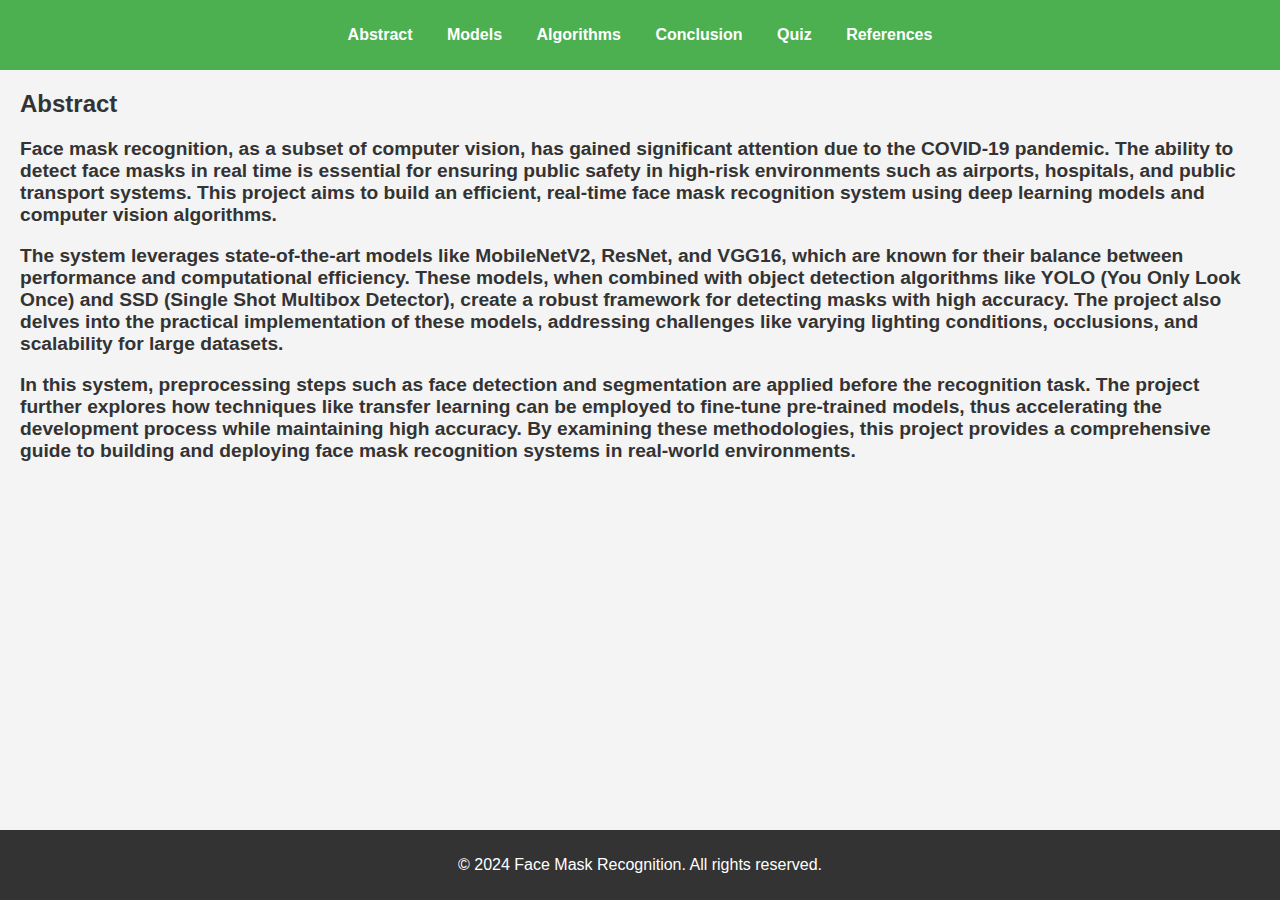
<file: index.html>
<!DOCTYPE html>
<html lang="en">
  <head>
    <meta charset="UTF-8" />
    <meta name="viewport" content="width=device-width, initial-scale=1.0" />
    <meta http-equiv="X-UA-Compatible" content="ie=edge" />
    <title>Abstract - Face Mask Recognition</title>
    <link rel="stylesheet" href="styles.css" />
  </head>
  <body>
    <header>
      <!-- <h1>Abstract: Face Mask Recognition in Computer Vision</h1> -->
      <nav>
        <ul>
          <li><a href="index.html">Abstract</a></li>
          <li><a href="models.html">Models</a></li>
          <li><a href="algorithms.html">Algorithms</a></li>
          <li><a href="about.html">Conclusion</a></li>
          <li><a href="quiz.html">Quiz</a></li>
          <li><a href="references.html">References</a></li>

          <!-- <li><a href="abstract.html">Abstract</a></li> -->
        </ul>
      </nav>
    </header>

    <section class="abstract">
      <h2>Abstract</h2>
      <p>
        Face mask recognition, as a subset of computer vision, has gained
        significant attention due to the COVID-19 pandemic. The ability to
        detect face masks in real time is essential for ensuring public safety
        in high-risk environments such as airports, hospitals, and public
        transport systems. This project aims to build an efficient, real-time
        face mask recognition system using deep learning models and computer
        vision algorithms.
      </p>
      <p>
        The system leverages state-of-the-art models like MobileNetV2, ResNet,
        and VGG16, which are known for their balance between performance and
        computational efficiency. These models, when combined with object
        detection algorithms like YOLO (You Only Look Once) and SSD (Single Shot
        Multibox Detector), create a robust framework for detecting masks with
        high accuracy. The project also delves into the practical implementation
        of these models, addressing challenges like varying lighting conditions,
        occlusions, and scalability for large datasets.
      </p>
      <p>
        In this system, preprocessing steps such as face detection and
        segmentation are applied before the recognition task. The project
        further explores how techniques like transfer learning can be employed
        to fine-tune pre-trained models, thus accelerating the development
        process while maintaining high accuracy. By examining these
        methodologies, this project provides a comprehensive guide to building
        and deploying face mask recognition systems in real-world environments.
      </p>
    </section>

    <footer>
      <p>&copy; 2024 Face Mask Recognition. All rights reserved.</p>
    </footer>
  </body>
</html>
</file>
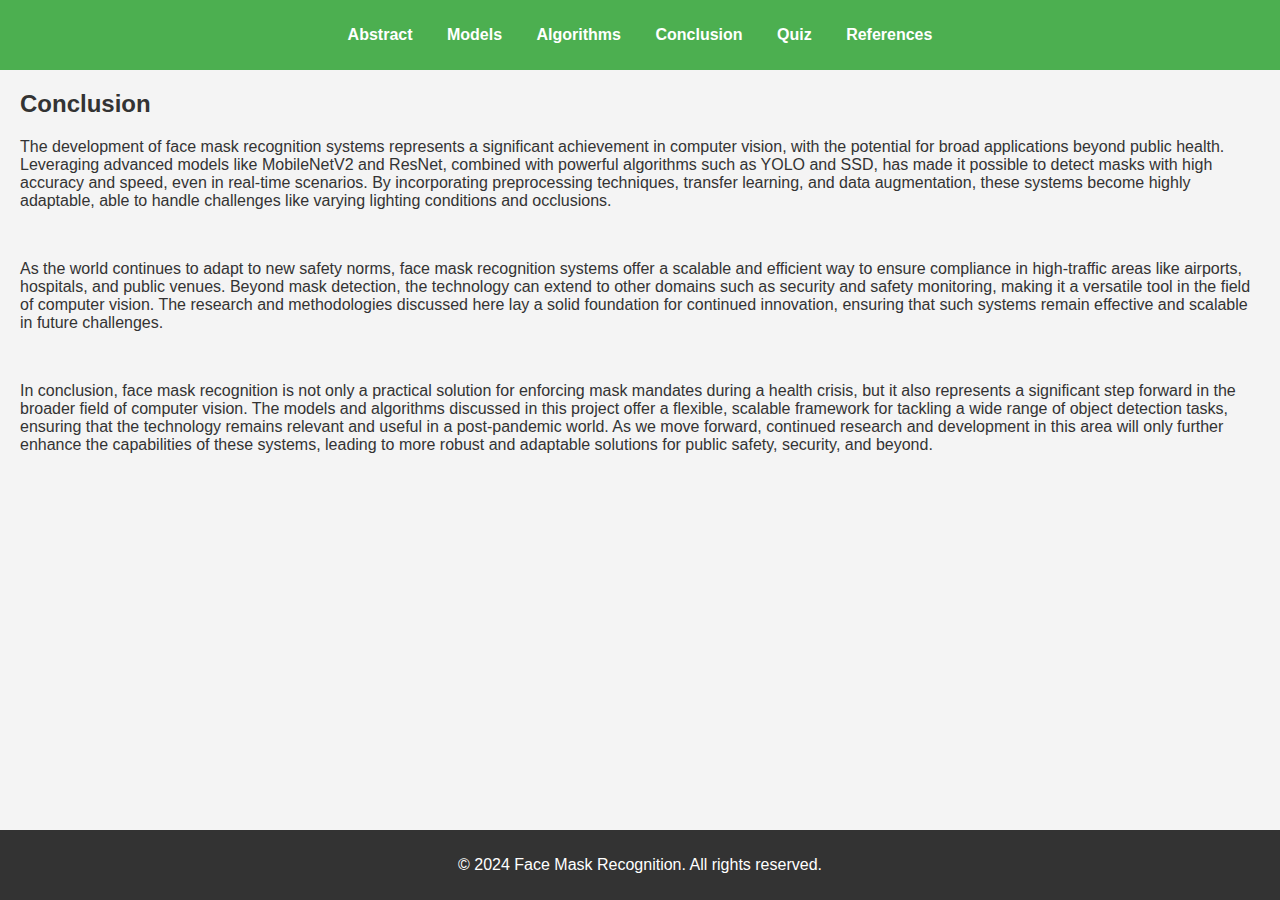
<file: about.html>
<!DOCTYPE html>
<html lang="en">
  <head>
    <meta charset="UTF-8" />
    <meta name="viewport" content="width=device-width, initial-scale=1.0" />
    <meta http-equiv="X-UA-Compatible" content="ie=edge" />
    <title>About This Project</title>
    <link rel="stylesheet" href="styles.css" />
  </head>
  <body>
    <header>
      <!-- <h1>About This Project</h1> -->
      <nav>
        <ul>
          <li><a href="index.html">Abstract</a></li>
          <li><a href="models.html">Models</a></li>
          <li><a href="algorithms.html">Algorithms</a></li>
          <li><a href="about.html">Conclusion</a></li>
          <li><a href="quiz.html">Quiz</a></li>
          <li><a href="references.html">References</a></li>
        </ul>
      </nav>
    </header>

    <section>
      <h2>Conclusion</h2>
      <p>
        The development of face mask recognition systems represents a
        significant achievement in computer vision, with the potential for broad
        applications beyond public health. Leveraging advanced models like
        MobileNetV2 and ResNet, combined with powerful algorithms such as YOLO
        and SSD, has made it possible to detect masks with high accuracy and
        speed, even in real-time scenarios. By incorporating preprocessing
        techniques, transfer learning, and data augmentation, these systems
        become highly adaptable, able to handle challenges like varying lighting
        conditions and occlusions.
      </p>
      <br />
      <p>
        As the world continues to adapt to new safety norms, face mask
        recognition systems offer a scalable and efficient way to ensure
        compliance in high-traffic areas like airports, hospitals, and public
        venues. Beyond mask detection, the technology can extend to other
        domains such as security and safety monitoring, making it a versatile
        tool in the field of computer vision. The research and methodologies
        discussed here lay a solid foundation for continued innovation, ensuring
        that such systems remain effective and scalable in future challenges.
      </p>
      <br />
      <p>
        In conclusion, face mask recognition is not only a practical solution
        for enforcing mask mandates during a health crisis, but it also
        represents a significant step forward in the broader field of computer
        vision. The models and algorithms discussed in this project offer a
        flexible, scalable framework for tackling a wide range of object
        detection tasks, ensuring that the technology remains relevant and
        useful in a post-pandemic world. As we move forward, continued research
        and development in this area will only further enhance the capabilities
        of these systems, leading to more robust and adaptable solutions for
        public safety, security, and beyond.
      </p>
    </section>

    <footer>
      <p>&copy; 2024 Face Mask Recognition. All rights reserved.</p>
    </footer>
  </body>
</html>
</file>
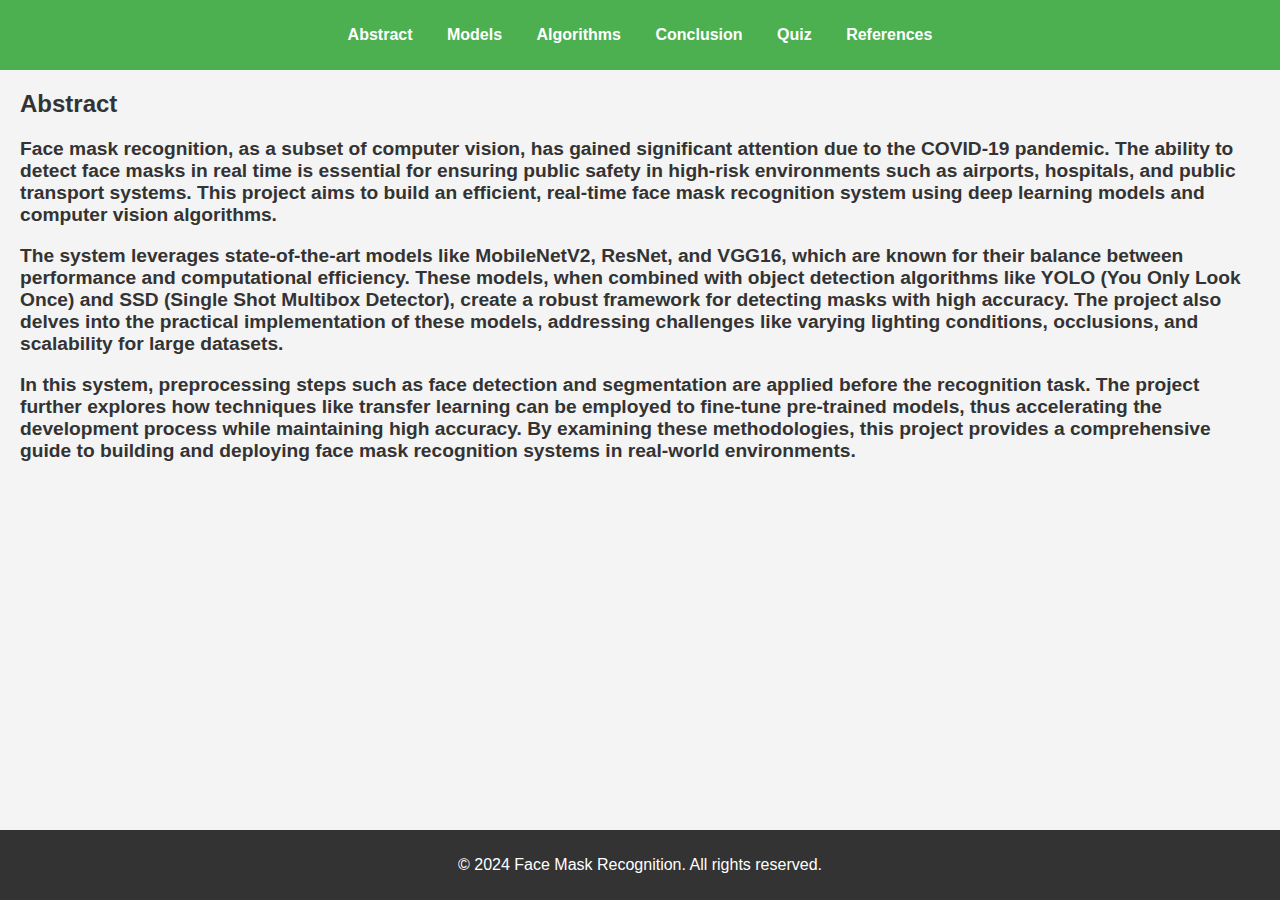
<file: abstract.html>
<!DOCTYPE html>
<html lang="en">
  <head>
    <meta charset="UTF-8" />
    <meta name="viewport" content="width=device-width, initial-scale=1.0" />
    <meta http-equiv="X-UA-Compatible" content="ie=edge" />
    <title>Abstract - Face Mask Recognition</title>
    <link rel="stylesheet" href="styles.css" />
  </head>
  <body>
    <header>
      <!-- <h1>Abstract: Face Mask Recognition in Computer Vision</h1> -->
      <nav>
        <ul>
          <!-- <li><a href="index.html">Home</a></li> -->
          <li><a href="index.html">Abstract</a></li>
          <li><a href="models.html">Models</a></li>
          <li><a href="algorithms.html">Algorithms</a></li>
          <li><a href="about.html">Conclusion</a></li>
          <li><a href="quiz.html">Quiz</a></li>
          <li><a href="references.html">References</a></li>
        </ul>
      </nav>
    </header>

    <section class="abstract">
      <h2>Abstract</h2>
      <p>
        Face mask recognition, as a subset of computer vision, has gained
        significant attention due to the COVID-19 pandemic. The ability to
        detect face masks in real time is essential for ensuring public safety
        in high-risk environments such as airports, hospitals, and public
        transport systems. This project aims to build an efficient, real-time
        face mask recognition system using deep learning models and computer
        vision algorithms.
      </p>
      <p>
        The system leverages state-of-the-art models like MobileNetV2, ResNet,
        and VGG16, which are known for their balance between performance and
        computational efficiency. These models, when combined with object
        detection algorithms like YOLO (You Only Look Once) and SSD (Single Shot
        Multibox Detector), create a robust framework for detecting masks with
        high accuracy. The project also delves into the practical implementation
        of these models, addressing challenges like varying lighting conditions,
        occlusions, and scalability for large datasets.
      </p>
      <p>
        In this system, preprocessing steps such as face detection and
        segmentation are applied before the recognition task. The project
        further explores how techniques like transfer learning can be employed
        to fine-tune pre-trained models, thus accelerating the development
        process while maintaining high accuracy. By examining these
        methodologies, this project provides a comprehensive guide to building
        and deploying face mask recognition systems in real-world environments.
      </p>
    </section>

    <footer>
      <p>&copy; 2024 Face Mask Recognition. All rights reserved.</p>
    </footer>
  </body>
</html>
</file>
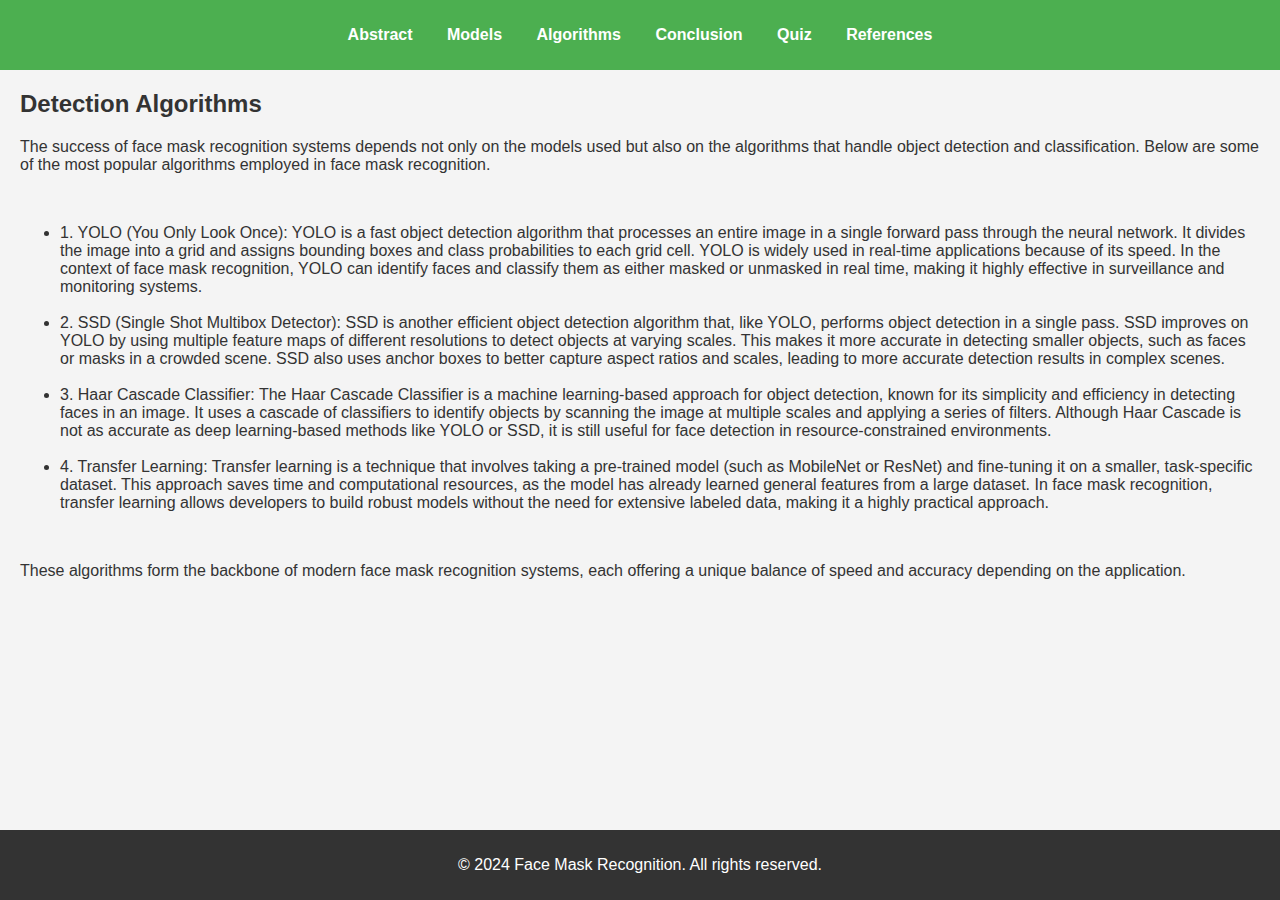
<file: algorithms.html>
<!DOCTYPE html>
<html lang="en">
  <head>
    <meta charset="UTF-8" />
    <meta name="viewport" content="width=device-width, initial-scale=1.0" />
    <meta http-equiv="X-UA-Compatible" content="ie=edge" />
    <title>Algorithms for Face Mask Recognition</title>
    <link rel="stylesheet" href="styles.css" />
  </head>
  <body>
    <header>
      <!-- <h1>Face Mask Recognition Algorithms</h1> -->
      <nav>
        <ul>
          <li><a href="index.html">Abstract</a></li>
          <!-- <li><a href="index.html">Home</a></li> -->
          <li><a href="models.html">Models</a></li>
          <li><a href="algorithms.html">Algorithms</a></li>
          <li><a href="about.html">Conclusion</a></li>
          <li><a href="quiz.html">Quiz</a></li>
          <li><a href="references.html">References</a></li>
        </ul>
      </nav>
    </header>

    <section>
      <h2>Detection Algorithms</h2>
      <p>
        The success of face mask recognition systems depends not only on the
        models used but also on the algorithms that handle object detection and
        classification. Below are some of the most popular algorithms employed
        in face mask recognition.
      </p>
      <br />
      <ul>
        <li>
          1. YOLO (You Only Look Once): YOLO is a fast object detection
          algorithm that processes an entire image in a single forward pass
          through the neural network. It divides the image into a grid and
          assigns bounding boxes and class probabilities to each grid cell. YOLO
          is widely used in real-time applications because of its speed. In the
          context of face mask recognition, YOLO can identify faces and classify
          them as either masked or unmasked in real time, making it highly
          effective in surveillance and monitoring systems.
        </li>
        <br />
        <li>
          2. SSD (Single Shot Multibox Detector): SSD is another efficient
          object detection algorithm that, like YOLO, performs object detection
          in a single pass. SSD improves on YOLO by using multiple feature maps
          of different resolutions to detect objects at varying scales. This
          makes it more accurate in detecting smaller objects, such as faces or
          masks in a crowded scene. SSD also uses anchor boxes to better capture
          aspect ratios and scales, leading to more accurate detection results
          in complex scenes.
        </li>
        <br />
        <li>
          3. Haar Cascade Classifier: The Haar Cascade Classifier is a machine
          learning-based approach for object detection, known for its simplicity
          and efficiency in detecting faces in an image. It uses a cascade of
          classifiers to identify objects by scanning the image at multiple
          scales and applying a series of filters. Although Haar Cascade is not
          as accurate as deep learning-based methods like YOLO or SSD, it is
          still useful for face detection in resource-constrained environments.
        </li>
        <br />
        <li>
          4. Transfer Learning: Transfer learning is a technique that involves
          taking a pre-trained model (such as MobileNet or ResNet) and
          fine-tuning it on a smaller, task-specific dataset. This approach
          saves time and computational resources, as the model has already
          learned general features from a large dataset. In face mask
          recognition, transfer learning allows developers to build robust
          models without the need for extensive labeled data, making it a highly
          practical approach.
        </li>
      </ul>
      <br />
      <p>
        These algorithms form the backbone of modern face mask recognition
        systems, each offering a unique balance of speed and accuracy depending
        on the application.
      </p>
    </section>

    <footer>
      <p>&copy; 2024 Face Mask Recognition. All rights reserved.</p>
    </footer>
  </body>
</html>
</file>
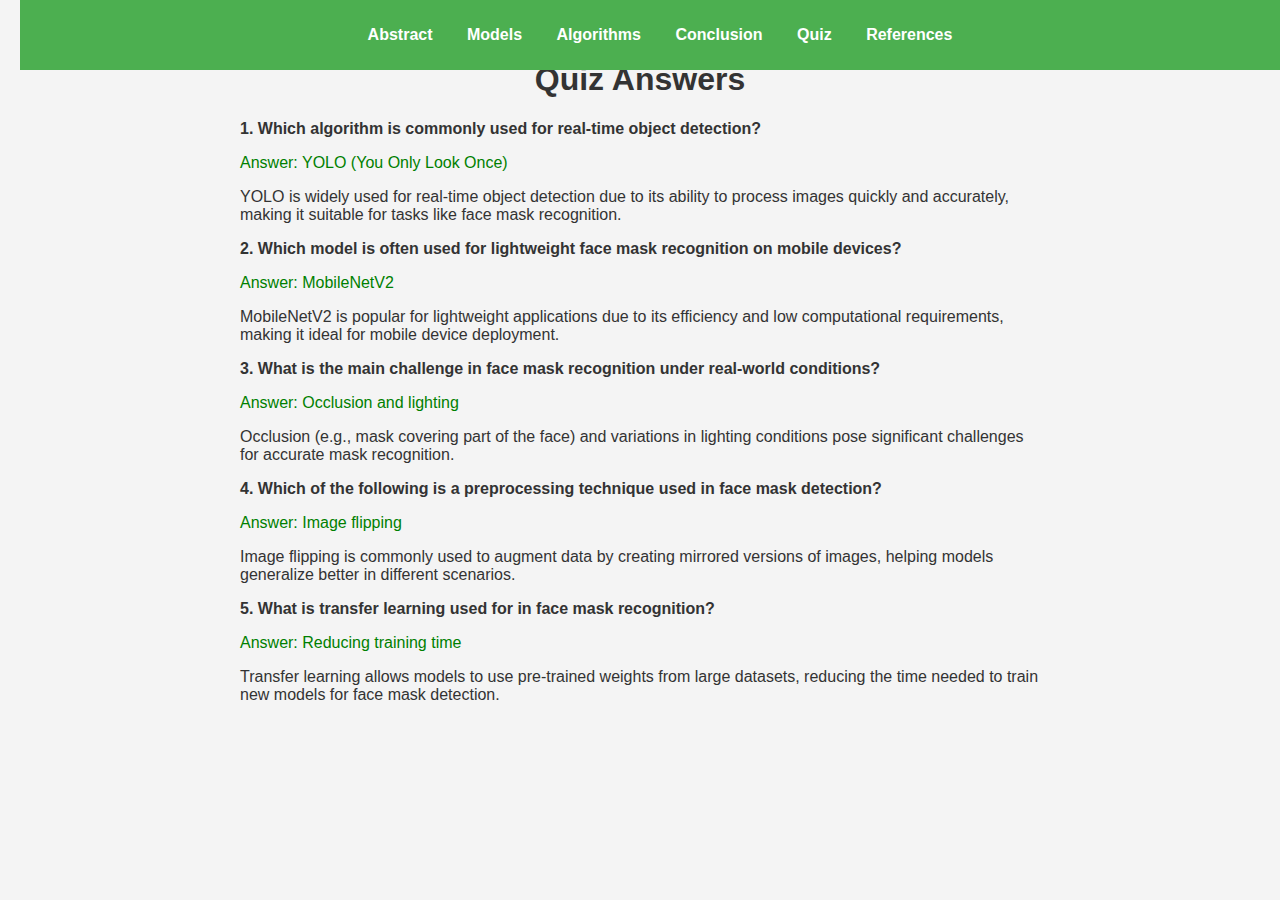
<file: answers.html>
<!DOCTYPE html>
<html lang="en">
  <head>
    <link rel="stylesheet" href="styles.css" />
    <meta charset="UTF-8" />
    <meta name="viewport" content="width=device-width, initial-scale=1.0" />
    <title>Quiz Answers - Face Mask Recognition</title>
    <style>
      body {
        font-family: Arial, sans-serif;
        margin: 20px;
      }
      .answers-container {
        max-width: 800px;
        margin: 0 auto;
        padding: 20px;
      }
      h1 {
        text-align: center;
      }
      ul {
        list-style-type: none;
        padding: 0;
      }
      li {
        margin-bottom: 15px;
      }
      .correct-answer {
        color: green;
      }
    </style>
  </head>
  <body>
    <header>
      <!-- <h1>Abstract: Face Mask Recognition in Computer Vision</h1> -->
      <nav>
        <ul>
          <li><a href="index.html">Abstract</a></li>
          <li><a href="models.html">Models</a></li>
          <li><a href="algorithms.html">Algorithms</a></li>
          <li><a href="about.html">Conclusion</a></li>
          <li><a href="quiz.html">Quiz</a></li>
          <li><a href="references.html">References</a></li>

          <!-- <li><a href="abstract.html">Abstract</a></li> -->
        </ul>
      </nav>
    </header>
    <div class="answers-container">
      <h1>Quiz Answers</h1>
      <ul>
        <li>
          <strong
            >1. Which algorithm is commonly used for real-time object
            detection?</strong
          >
        </li>
        <p class="correct-answer">Answer: YOLO (You Only Look Once)</p>
        <p>
          YOLO is widely used for real-time object detection due to its ability
          to process images quickly and accurately, making it suitable for tasks
          like face mask recognition.
        </p>

        <li>
          <strong
            >2. Which model is often used for lightweight face mask recognition
            on mobile devices?</strong
          >
        </li>
        <p class="correct-answer">Answer: MobileNetV2</p>
        <p>
          MobileNetV2 is popular for lightweight applications due to its
          efficiency and low computational requirements, making it ideal for
          mobile device deployment.
        </p>

        <li>
          <strong
            >3. What is the main challenge in face mask recognition under
            real-world conditions?</strong
          >
        </li>
        <p class="correct-answer">Answer: Occlusion and lighting</p>
        <p>
          Occlusion (e.g., mask covering part of the face) and variations in
          lighting conditions pose significant challenges for accurate mask
          recognition.
        </p>

        <li>
          <strong
            >4. Which of the following is a preprocessing technique used in face
            mask detection?</strong
          >
        </li>
        <p class="correct-answer">Answer: Image flipping</p>
        <p>
          Image flipping is commonly used to augment data by creating mirrored
          versions of images, helping models generalize better in different
          scenarios.
        </p>

        <li>
          <strong
            >5. What is transfer learning used for in face mask
            recognition?</strong
          >
        </li>
        <p class="correct-answer">Answer: Reducing training time</p>
        <p>
          Transfer learning allows models to use pre-trained weights from large
          datasets, reducing the time needed to train new models for face mask
          detection.
        </p>
      </ul>
    </div>
  </body>
</html>
</file>
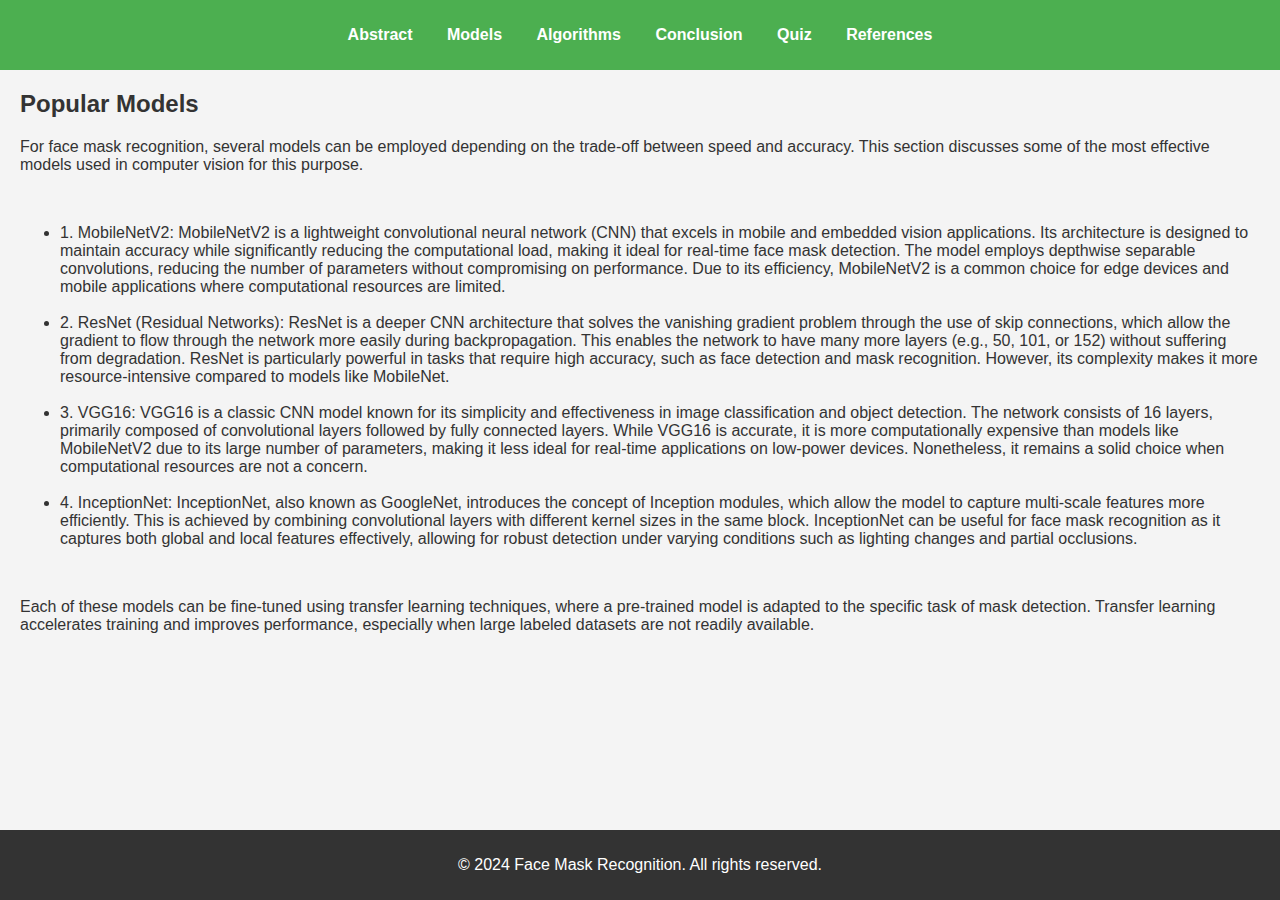
<file: models.html>
<!DOCTYPE html>
<html lang="en">
  <head>
    <meta charset="UTF-8" />
    <meta name="viewport" content="width=device-width, initial-scale=1.0" />
    <meta http-equiv="X-UA-Compatible" content="ie=edge" />
    <title>Models for Face Mask Recognition</title>
    <link rel="stylesheet" href="styles.css" />
  </head>
  <body>
    <header>
      <!-- <h1>Face Mask Recognition Models</h1> -->
      <nav>
        <ul>
          <li><a href="index.html">Abstract</a></li>
          <li><a href="models.html">Models</a></li>
          <li><a href="algorithms.html">Algorithms</a></li>
          <li><a href="about.html">Conclusion</a></li>
          <li><a href="quiz.html">Quiz</a></li>
          <li><a href="references.html">References</a></li>

          <!-- <li><a href="abstract.html">Abstract</a></li> -->
        </ul>
      </nav>
    </header>

    <section>
      <h2>Popular Models</h2>
      <p>
        For face mask recognition, several models can be employed depending on
        the trade-off between speed and accuracy. This section discusses some of
        the most effective models used in computer vision for this purpose.
      </p>
      <br />
      <ul>
        <li>
          1. MobileNetV2: MobileNetV2 is a lightweight convolutional neural
          network (CNN) that excels in mobile and embedded vision applications.
          Its architecture is designed to maintain accuracy while significantly
          reducing the computational load, making it ideal for real-time face
          mask detection. The model employs depthwise separable convolutions,
          reducing the number of parameters without compromising on performance.
          Due to its efficiency, MobileNetV2 is a common choice for edge devices
          and mobile applications where computational resources are limited.
        </li>
        <br />
        <li>
          2. ResNet (Residual Networks): ResNet is a deeper CNN architecture
          that solves the vanishing gradient problem through the use of skip
          connections, which allow the gradient to flow through the network more
          easily during backpropagation. This enables the network to have many
          more layers (e.g., 50, 101, or 152) without suffering from
          degradation. ResNet is particularly powerful in tasks that require
          high accuracy, such as face detection and mask recognition. However,
          its complexity makes it more resource-intensive compared to models
          like MobileNet.
        </li>
        <br />
        <li>
          3. VGG16: VGG16 is a classic CNN model known for its simplicity and
          effectiveness in image classification and object detection. The
          network consists of 16 layers, primarily composed of convolutional
          layers followed by fully connected layers. While VGG16 is accurate, it
          is more computationally expensive than models like MobileNetV2 due to
          its large number of parameters, making it less ideal for real-time
          applications on low-power devices. Nonetheless, it remains a solid
          choice when computational resources are not a concern.
        </li>
        <br />
        <li>
          4. InceptionNet: InceptionNet, also known as GoogleNet, introduces the
          concept of Inception modules, which allow the model to capture
          multi-scale features more efficiently. This is achieved by combining
          convolutional layers with different kernel sizes in the same block.
          InceptionNet can be useful for face mask recognition as it captures
          both global and local features effectively, allowing for robust
          detection under varying conditions such as lighting changes and
          partial occlusions.
        </li>
      </ul>
      <br />
      <p>
        Each of these models can be fine-tuned using transfer learning
        techniques, where a pre-trained model is adapted to the specific task of
        mask detection. Transfer learning accelerates training and improves
        performance, especially when large labeled datasets are not readily
        available.
      </p>
    </section>

    <footer>
      <p>&copy; 2024 Face Mask Recognition. All rights reserved.</p>
    </footer>
  </body>
</html>
</file>
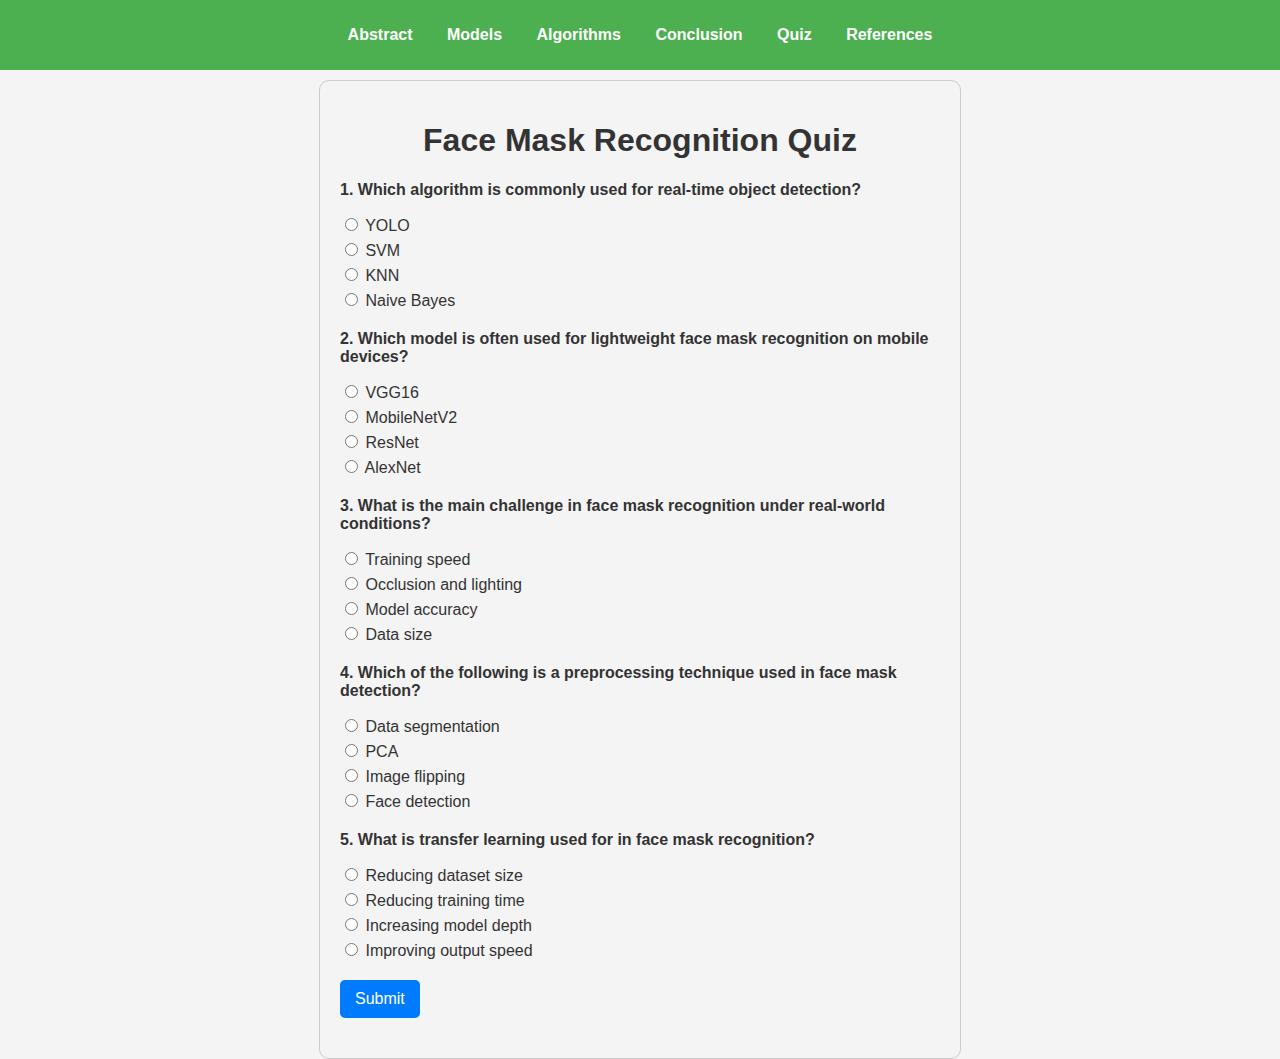
<file: quiz.html>
<!DOCTYPE html>
<html lang="en">
  <head>
    <link rel="stylesheet" href="styles.css" />
    <meta charset="UTF-8" />
    <meta name="viewport" content="width=device-width, initial-scale=1.0" />
    <title>Face Mask Recognition Quiz</title>
    <style>
      body {
        font-family: Arial, sans-serif;
        margin-top: 80px;
        margin-bottom: 0;
        margin-left: 0;
        margin-right: 0;
        padding: 0;
        background-color: #f4f4f4;
        color: #333;
      }
      .quiz-container {
        max-width: 600px;
        margin: 0 auto;
        padding: 20px;
        border: 1px solid #ccc;
        border-radius: 10px;
      }
      h1 {
        text-align: center;
      }
      .question {
        margin: 20px 0;
      }
      .options {
        list-style-type: none;
        padding: 0;
      }
      .options li {
        margin: 5px 0;
      }
      .link-button {
        display: inline-block;
        padding: 10px 15px;
        font-size: 16px;
        text-align: center;
        text-decoration: none;
        background-color: #007bff;
        color: white;
        border-radius: 5px;
      }
      .link-button:hover {
        background-color: #0056b3;
      }
    </style>
  </head>
  <body>
    <header>
      <!-- <h1>Abstract: Face Mask Recognition in Computer Vision</h1> -->
      <nav>
        <ul>
          <li><a href="index.html">Abstract</a></li>
          <li><a href="models.html">Models</a></li>
          <li><a href="algorithms.html">Algorithms</a></li>
          <li><a href="about.html">Conclusion</a></li>
          <li><a href="quiz.html">Quiz</a></li>
          <li><a href="references.html">References</a></li>

          <!-- <li><a href="abstract.html">Abstract</a></li> -->
        </ul>
      </nav>
    </header>
    <div class="quiz-container">
      <h1>Face Mask Recognition Quiz</h1>

      <div class="question">
        <p>
          <strong
            >1. Which algorithm is commonly used for real-time object
            detection?</strong
          >
        </p>
        <ul class="options">
          <li><input type="radio" name="q1" id="q1a1" /> YOLO</li>
          <li><input type="radio" name="q1" id="q1a2" /> SVM</li>
          <li><input type="radio" name="q1" id="q1a3" /> KNN</li>
          <li><input type="radio" name="q1" id="q1a4" /> Naive Bayes</li>
        </ul>
      </div>

      <div class="question">
        <p>
          <strong
            >2. Which model is often used for lightweight face mask recognition
            on mobile devices?</strong
          >
        </p>
        <ul class="options">
          <li><input type="radio" name="q2" id="q2a1" /> VGG16</li>
          <li><input type="radio" name="q2" id="q2a2" /> MobileNetV2</li>
          <li><input type="radio" name="q2" id="q2a3" /> ResNet</li>
          <li><input type="radio" name="q2" id="q2a4" /> AlexNet</li>
        </ul>
      </div>

      <div class="question">
        <p>
          <strong
            >3. What is the main challenge in face mask recognition under
            real-world conditions?</strong
          >
        </p>
        <ul class="options">
          <li><input type="radio" name="q3" id="q3a1" /> Training speed</li>
          <li>
            <input type="radio" name="q3" id="q3a2" /> Occlusion and lighting
          </li>
          <li><input type="radio" name="q3" id="q3a3" /> Model accuracy</li>
          <li><input type="radio" name="q3" id="q3a4" /> Data size</li>
        </ul>
      </div>

      <div class="question">
        <p>
          <strong
            >4. Which of the following is a preprocessing technique used in face
            mask detection?</strong
          >
        </p>
        <ul class="options">
          <li><input type="radio" name="q4" id="q4a1" /> Data segmentation</li>
          <li><input type="radio" name="q4" id="q4a2" /> PCA</li>
          <li><input type="radio" name="q4" id="q4a3" /> Image flipping</li>
          <li><input type="radio" name="q4" id="q4a4" /> Face detection</li>
        </ul>
      </div>

      <div class="question">
        <p>
          <strong
            >5. What is transfer learning used for in face mask
            recognition?</strong
          >
        </p>
        <ul class="options">
          <li>
            <input type="radio" name="q5" id="q5a1" /> Reducing dataset size
          </li>
          <li>
            <input type="radio" name="q5" id="q5a2" /> Reducing training time
          </li>
          <li>
            <input type="radio" name="q5" id="q5a3" /> Increasing model depth
          </li>
          <li>
            <input type="radio" name="q5" id="q5a4" /> Improving output speed
          </li>
        </ul>
      </div>

      <div class="question">
        <a href="answers.html" class="link-button">Submit</a>
      </div>
    </div>
  </body>
</html>
</file>
<file: styles.css>
body {
  font-family: Arial, sans-serif;
  margin-top: 90px; /* Adjust this value to match the height of your header */
  margin-bottom: 0; /* Adjust this value to match the height of your footer */
  margin-left: 0;
  margin-right: 0;
  padding: 0;
  background-color: #f4f4f4;
  color: #333;
}

header {
  background-color: #4caf50;
  color: white;
  padding: 10px 0;
  text-align: center;
  position: fixed;
  top: 0;
  width: 100%;
  z-index: 1000;
}

nav ul {
  list-style-type: none;
  padding: 0;
}

nav ul li {
  display: inline;
  margin: 0 15px;
}

nav ul li a {
  color: white;
  text-decoration: none;
  font-weight: bold;
}

section {
  margin: 20px;
}

footer {
  background-color: #333;
  color: white;
  text-align: center;
  padding: 10px 0;
  position: fixed;
  width: 100%;
  bottom: 0;
}

.abstract p {
  font-size: larger;
  font-weight: 600;
}
</file>
